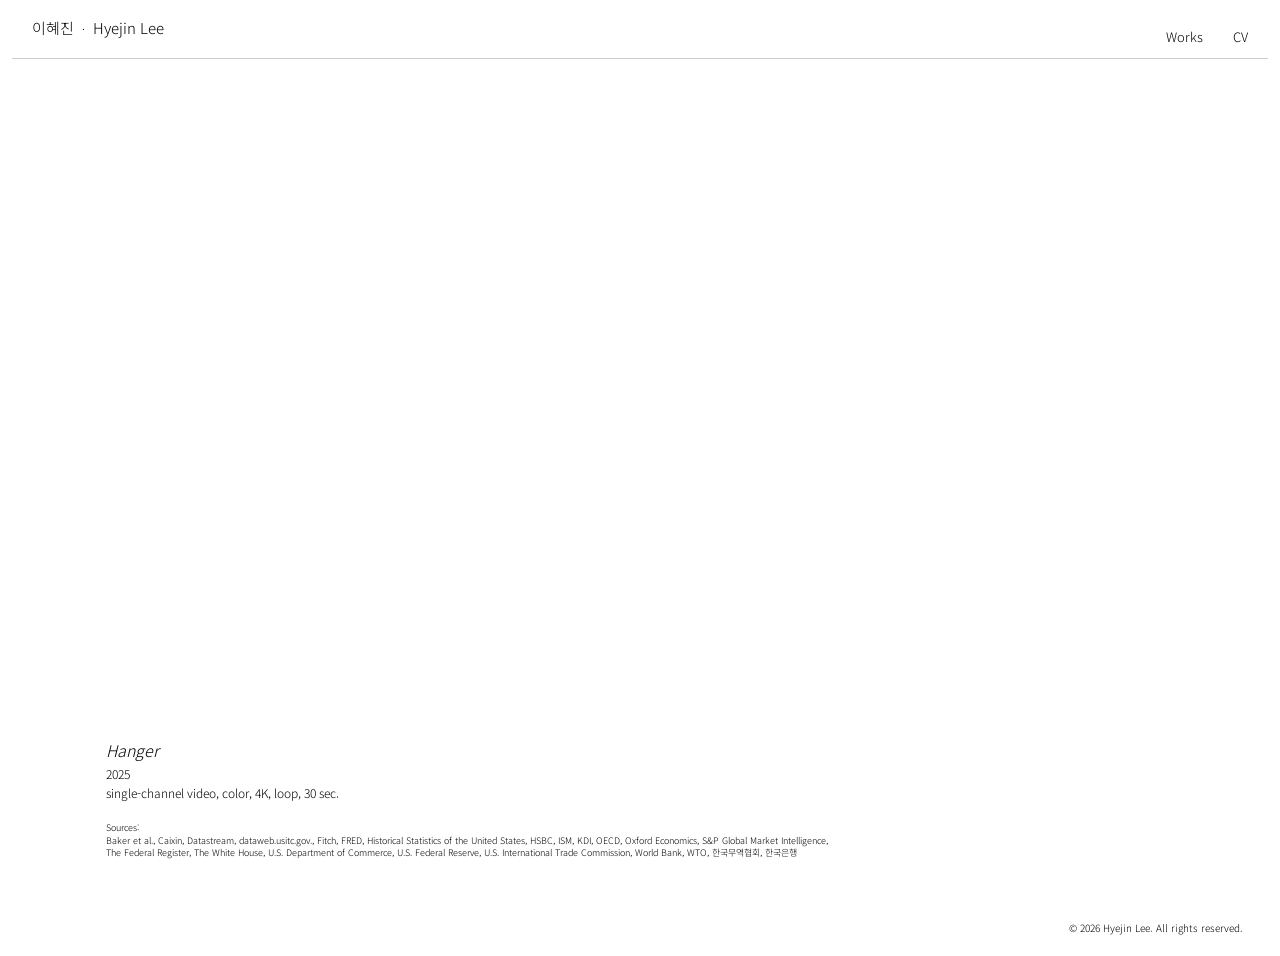
<file: index.html>
<!DOCTYPE html>
<html lang="ko">
<head>
  <!-- Google tag (gtag.js) -->
<script async src="https://www.googletagmanager.com/gtag/js?id=G-56X1NQC2B9"></script>
<script>
  window.dataLayer = window.dataLayer || [];
  function gtag(){dataLayer.push(arguments);}
  gtag('js', new Date());

  gtag('config', 'G-56X1NQC2B9');
</script>
<title>Hyejin Lee</title>
<meta charset="utf-8">
<meta name="viewport" content="width=device-width, initial-scale=1.0">
<meta name="description" content="서울에서 활동하는 시각예술가 이혜진(Hyejin Lee)의 작품 아카이브입니다.">
<link rel="stylesheet" href="styles.css">
</head>

<body>
<div class="page" id="top">
<div class="sidebar">
<h1><a href="index.html">이혜진&nbsp;&nbsp;<span class="logo-dot">·</span>&nbsp;&nbsp;Hyejin Lee</a></h1>
</div>
<nav>
<ul>
  <li><a href="works.html">Works</a></li>
  <li><a href="cv.html">CV</a></li>
</ul>
</nav>
<hr>
<main class="main">

<!-- Hanger -->
<div id="hanger" class="work-row">
  <div class="toggle-group">
    <div class="media-frame media-frame--hanger">
      <div class="frame-panel">
        <iframe src="https://www.youtube.com/embed/K-X99MMkOIk"
          frameborder="0" allowfullscreen loading="lazy"
          title="Hanger 작품 영상"></iframe>
      </div>
    </div>
  </div>
  <p class="work-caption">
    <span class="work-title">Hanger</span><br>
    2025<br>
    single-channel video, color, 4K, loop, 30 sec.
    <span class="source-note">Sources:<br>
    Baker et al., Caixin, Datastream, dataweb.usitc.gov., Fitch, FRED, Historical Statistics of the United
    States, HSBC, ISM, KDI, OECD, Oxford Economics, S&P Global Market Intelligence,<br> The Federal
    Register, The White House, U.S. Department of Commerce, U.S. Federal Reserve, U.S. International
    Trade Commission, World Bank, WTO, 한국무역협회, 한국은행</span>
  </p>
</div>

</main>

<footer class="site-footer">© <span id="copyright-year">2026</span> Hyejin Lee. All rights reserved.</footer>

</div>

<script>
  document.getElementById('copyright-year').textContent = new Date().getFullYear();
</script>

</body>
</html>
</file>
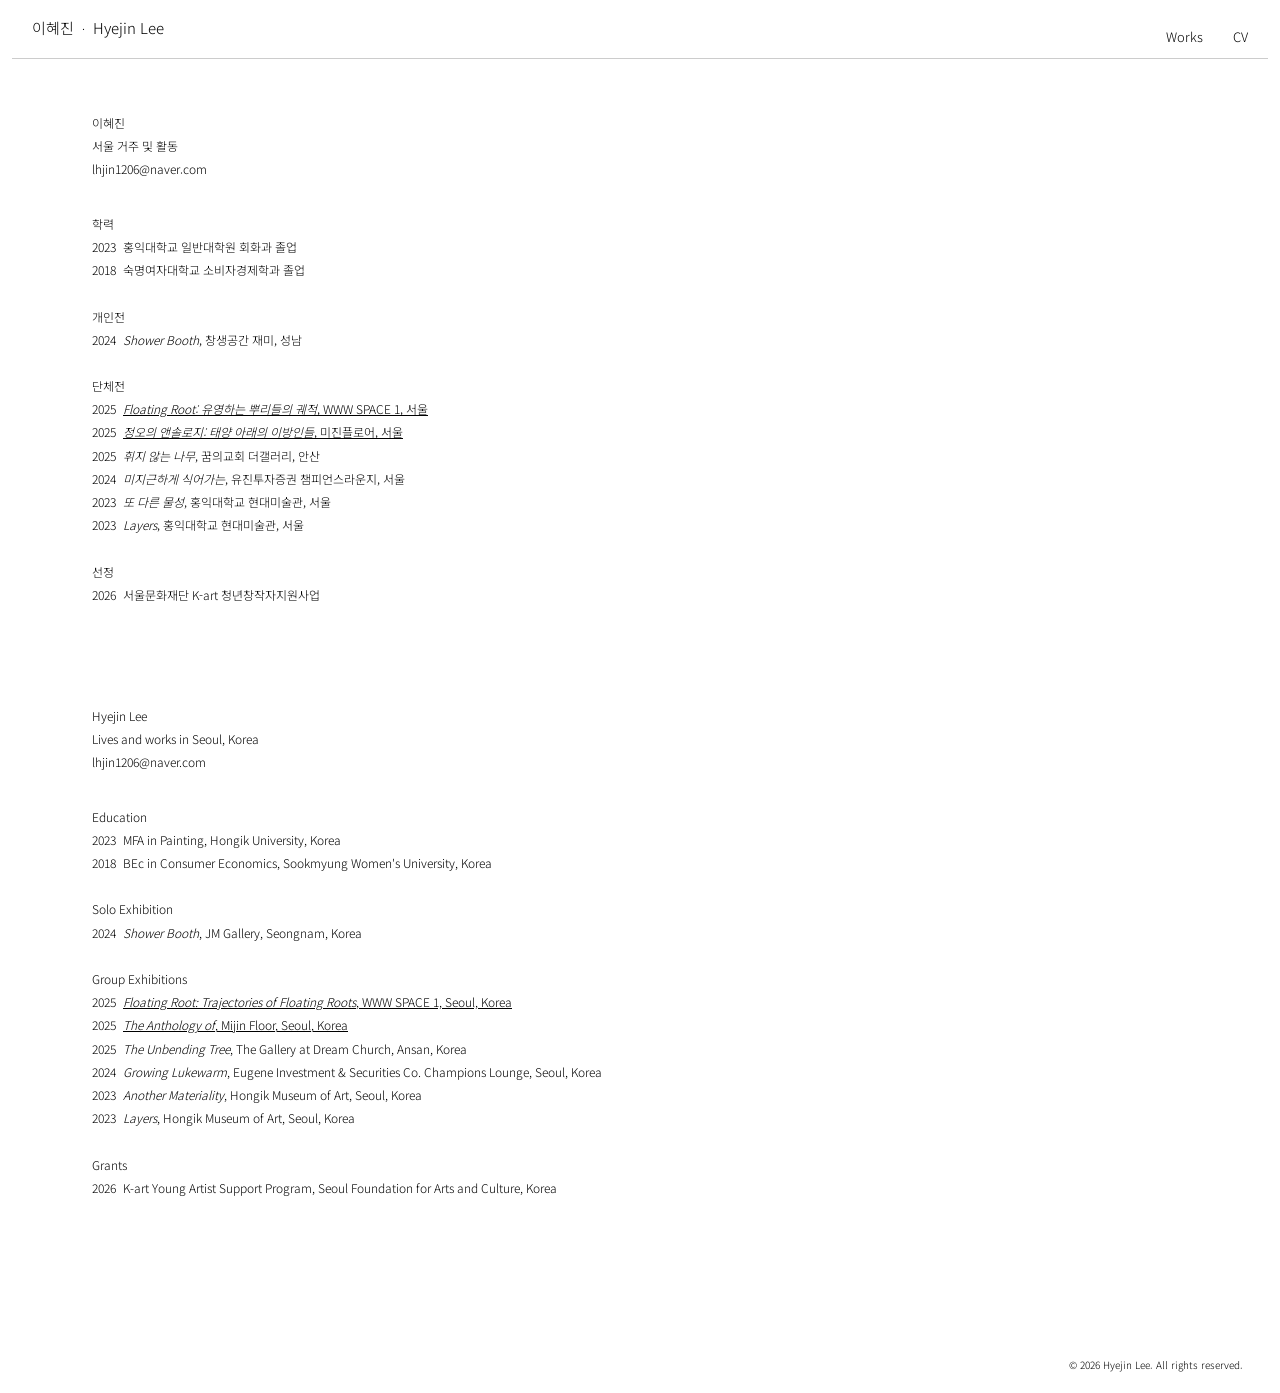
<file: cv.html>
<!DOCTYPE html>
<html lang="ko">
<head>
<title>Hyejin Lee — CV</title>
<meta charset="utf-8">
<meta name="viewport" content="width=device-width, initial-scale=1.0">
<meta name="description" content="시각예술가 이혜진(Hyejin Lee)의 학력, 전시 이력, 선정 내역을 정리한 CV 페이지입니다.">
<link rel="stylesheet" href="styles.css">
</head>

<body>
<div class="page">
<div class="sidebar">
<h1><a href="index.html">이혜진&nbsp;&nbsp;<span class="logo-dot">·</span>&nbsp;&nbsp;Hyejin Lee</a></h1>
</div>
<nav>
<ul>
  <li><a href="works.html">Works</a></li>
  <li><a href="cv.html">CV</a></li>
</ul>
</nav>
<hr>
<main class="main">
<div class="cv-content">

<section lang="ko">
  <p class="cv-intro">
    이혜진<br>
    서울 거주 및 활동<br>
    <a href="mailto:lhjin1206@naver.com">lhjin1206@naver.com</a>
  </p>
  <br>
  <h2>학력</h2>
  <ul class="cv-list">
    <li><span class="cv-year">2023</span> 홍익대학교 일반대학원 회화과 졸업</li>
    <li><span class="cv-year">2018</span> 숙명여자대학교 소비자경제학과 졸업</li>
  </ul>
  <br>
  <h2>개인전</h2>
  <ul class="cv-list">
    <li><span class="cv-year">2024</span> <i>Shower Booth</i>, 창생공간 재미, 성남</li>
  </ul>
  <br>
  <h2>단체전</h2>
  <ul class="cv-list">
    <li><span class="cv-year">2025</span> <a href="https://adocs.co/books/mapo-layers/" target="_blank" rel="noopener"><i>Floating Root: 유영하는 뿌리들의 궤적</i>, WWW SPACE 1, 서울</a></li>
    <li><span class="cv-year">2025</span> <a href="https://adocs.co/books/anthology_noon-midnight/" target="_blank" rel="noopener"><i>정오의 앤솔로지: 태양 아래의 이방인들</i>, 미진플로어, 서울</a></li>
    <li><span class="cv-year">2025</span> <i>휘지 않는 나무</i>, 꿈의교회 더갤러리, 안산</li>
    <li><span class="cv-year">2024</span> <i>미지근하게 식어가는</i>, 유진투자증권 챔피언스라운지, 서울</li>
    <li><span class="cv-year">2023</span> <i>또 다른 물성</i>, 홍익대학교 현대미술관, 서울</li>
    <li><span class="cv-year">2023</span> <i>Layers</i>, 홍익대학교 현대미술관, 서울</li>
  </ul>
  <br>
  <h2>선정</h2>
  <ul class="cv-list">
    <li><span class="cv-year">2026</span> 서울문화재단 K-art 청년창작자지원사업</li>
  </ul>
</section>

<section lang="en" class="cv-section--en">
  <p class="cv-intro">
    Hyejin Lee<br>
    Lives and works in Seoul, Korea<br>
    <a href="mailto:lhjin1206@naver.com">lhjin1206@naver.com</a>
  </p>
  <br>
  <h2>Education</h2>
  <ul class="cv-list">
    <li><span class="cv-year">2023</span> MFA in Painting, Hongik University, Korea</li>
    <li><span class="cv-year">2018</span> BEc in Consumer Economics, Sookmyung Women's University, Korea</li>
  </ul>
  <br>
  <h2>Solo Exhibition</h2>
  <ul class="cv-list">
    <li><span class="cv-year">2024</span> <i>Shower Booth</i>, JM Gallery, Seongnam, Korea</li>
  </ul>
  <br>
  <h2>Group Exhibitions</h2>
  <ul class="cv-list">
    <li><span class="cv-year">2025</span> <a href="https://adocs.co/books/mapo-layers/" target="_blank" rel="noopener"><i>Floating Root: Trajectories of Floating Roots</i>, WWW SPACE 1, Seoul, Korea</a></li>
    <li><span class="cv-year">2025</span> <a href="https://adocs.co/books/anthology_noon-midnight/" target="_blank" rel="noopener"><i>The Anthology of</i>, Mijin Floor, Seoul, Korea</a></li>
    <li><span class="cv-year">2025</span> <i>The Unbending Tree</i>, The Gallery at Dream Church, Ansan, Korea</li>
    <li><span class="cv-year">2024</span> <i>Growing Lukewarm</i>, Eugene Investment &amp; Securities Co. Champions Lounge, Seoul, Korea</li>
    <li><span class="cv-year">2023</span> <i>Another Materiality</i>, Hongik Museum of Art, Seoul, Korea</li>
    <li><span class="cv-year">2023</span> <i>Layers</i>, Hongik Museum of Art, Seoul, Korea</li>
  </ul>
  <br>
  <h2>Grants</h2>
  <ul class="cv-list">
    <li><span class="cv-year">2026</span> K-art Young Artist Support Program, Seoul Foundation for Arts and Culture, Korea</li>
  </ul>
</section>

</div>

</main>

<footer class="site-footer">© <span id="copyright-year">2026</span> Hyejin Lee. All rights reserved.</footer>

</div>

<script>
  document.getElementById('copyright-year').textContent = new Date().getFullYear();
</script>

</body>
</html>
</file>
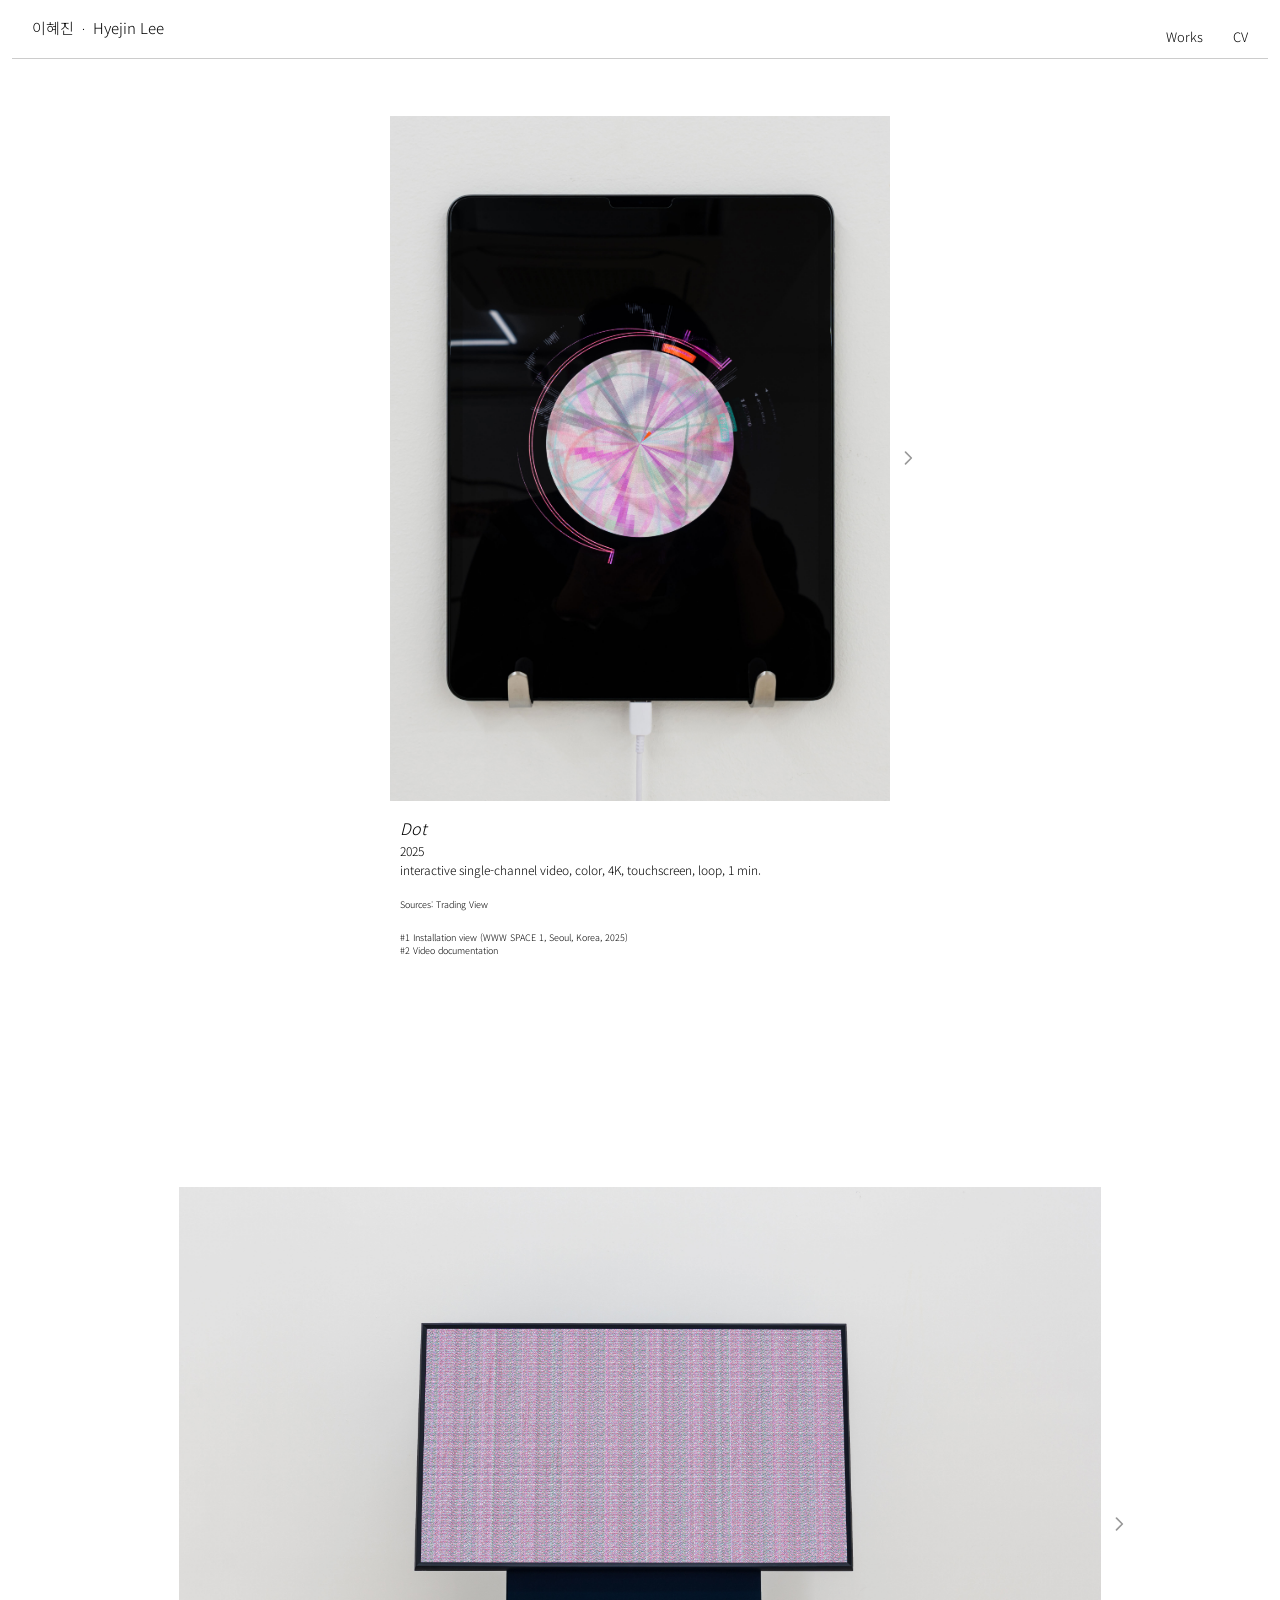
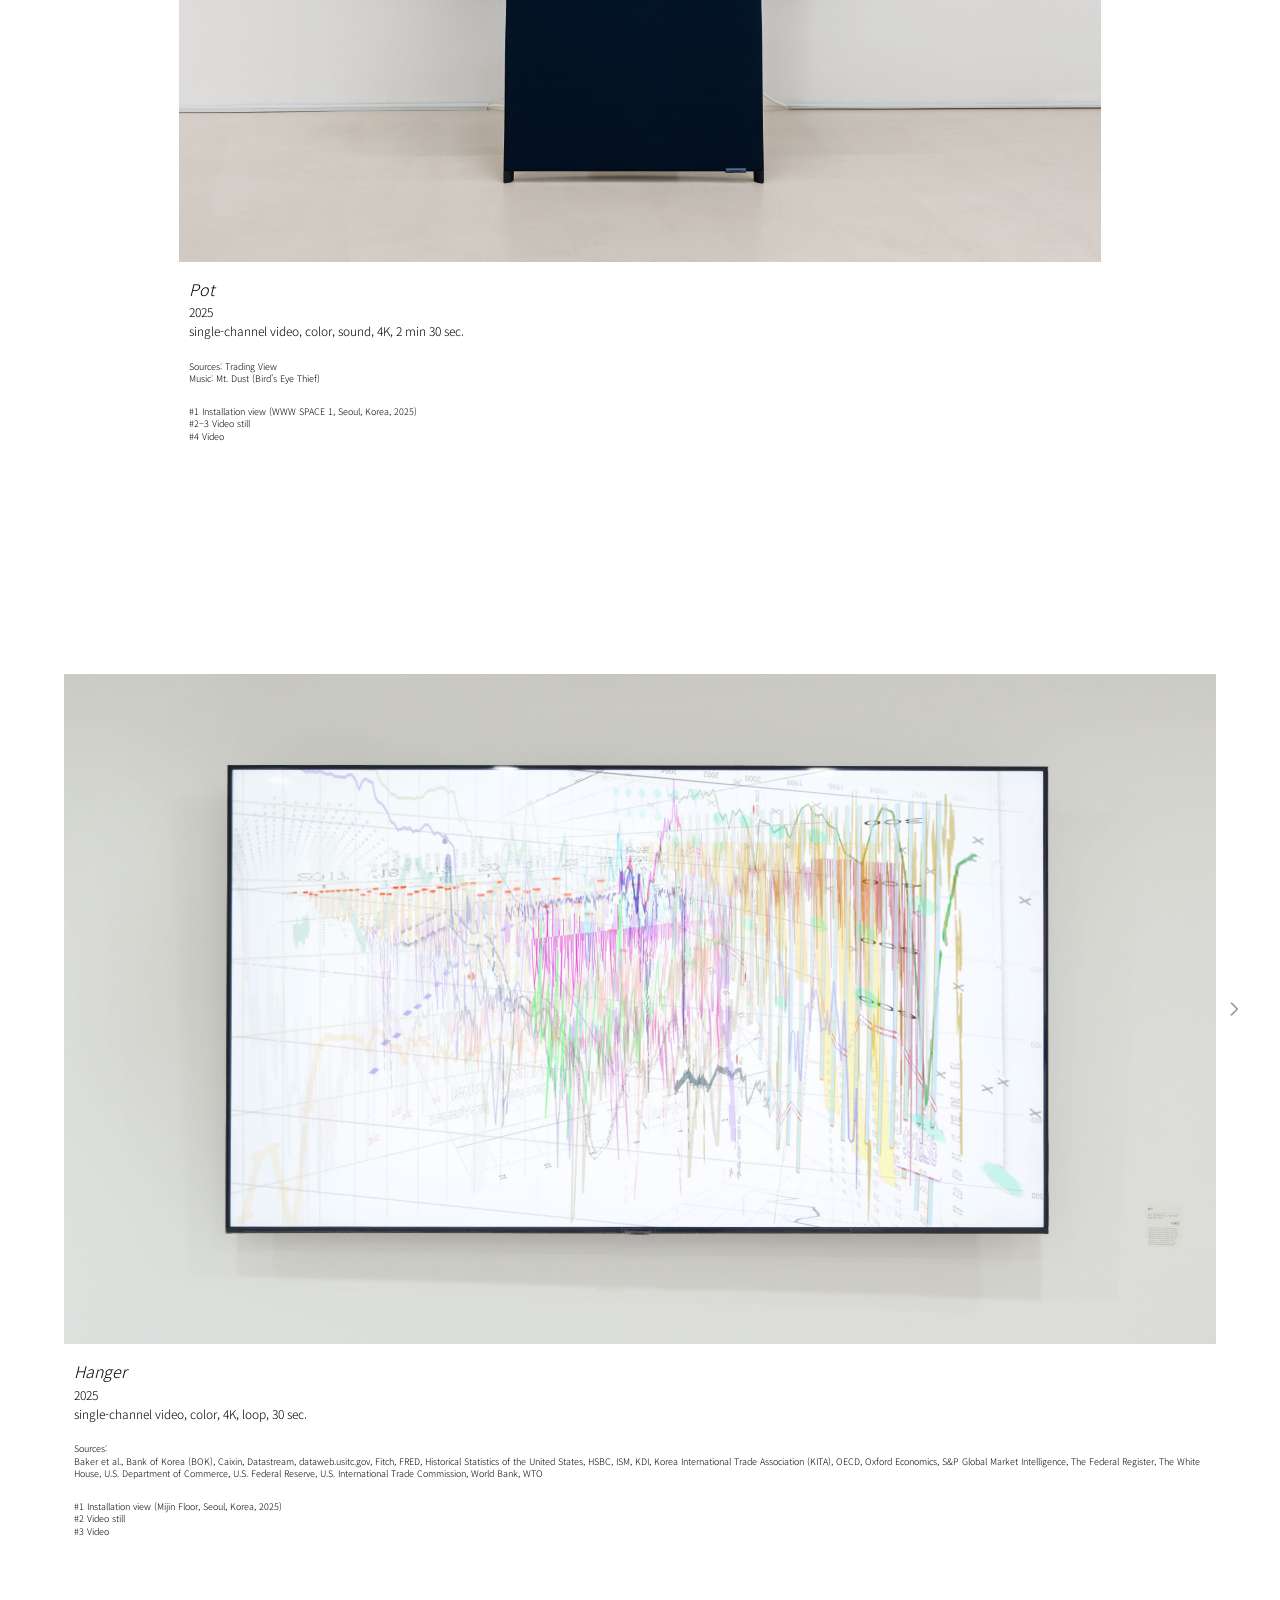
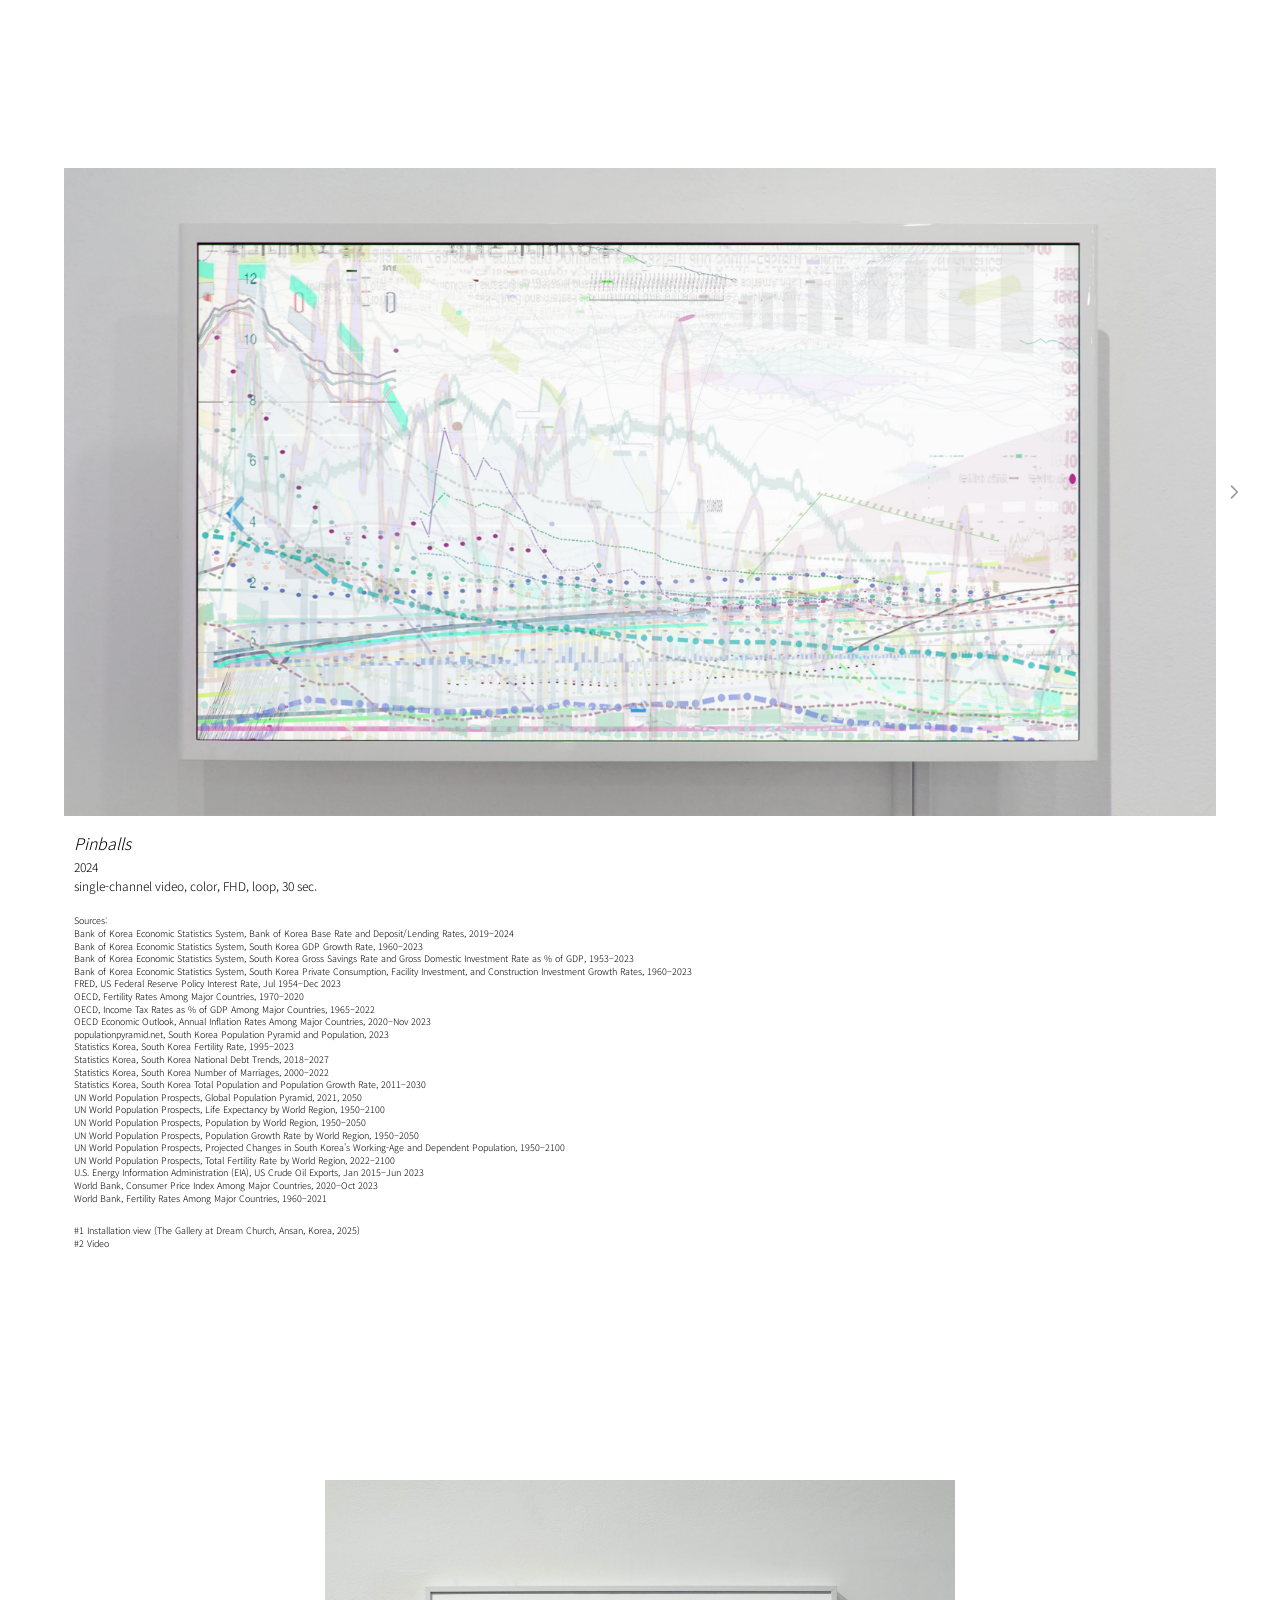
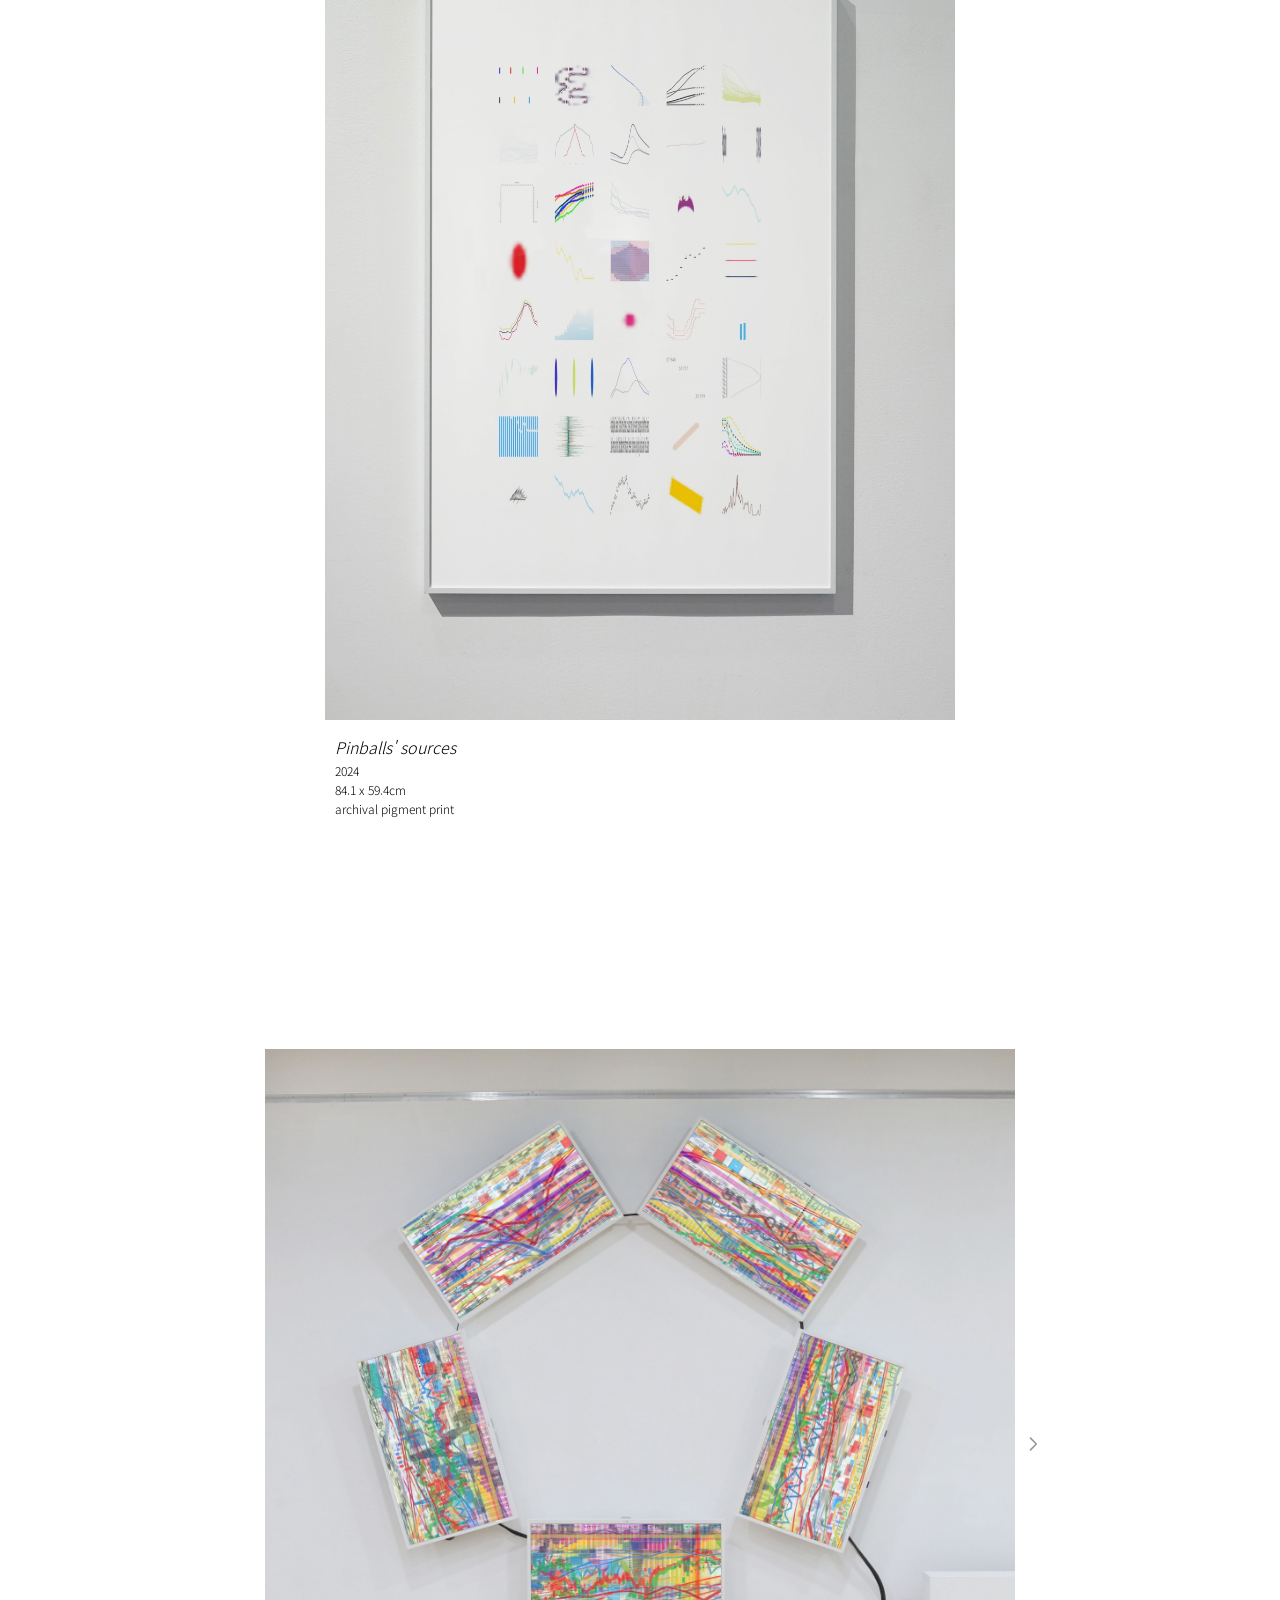
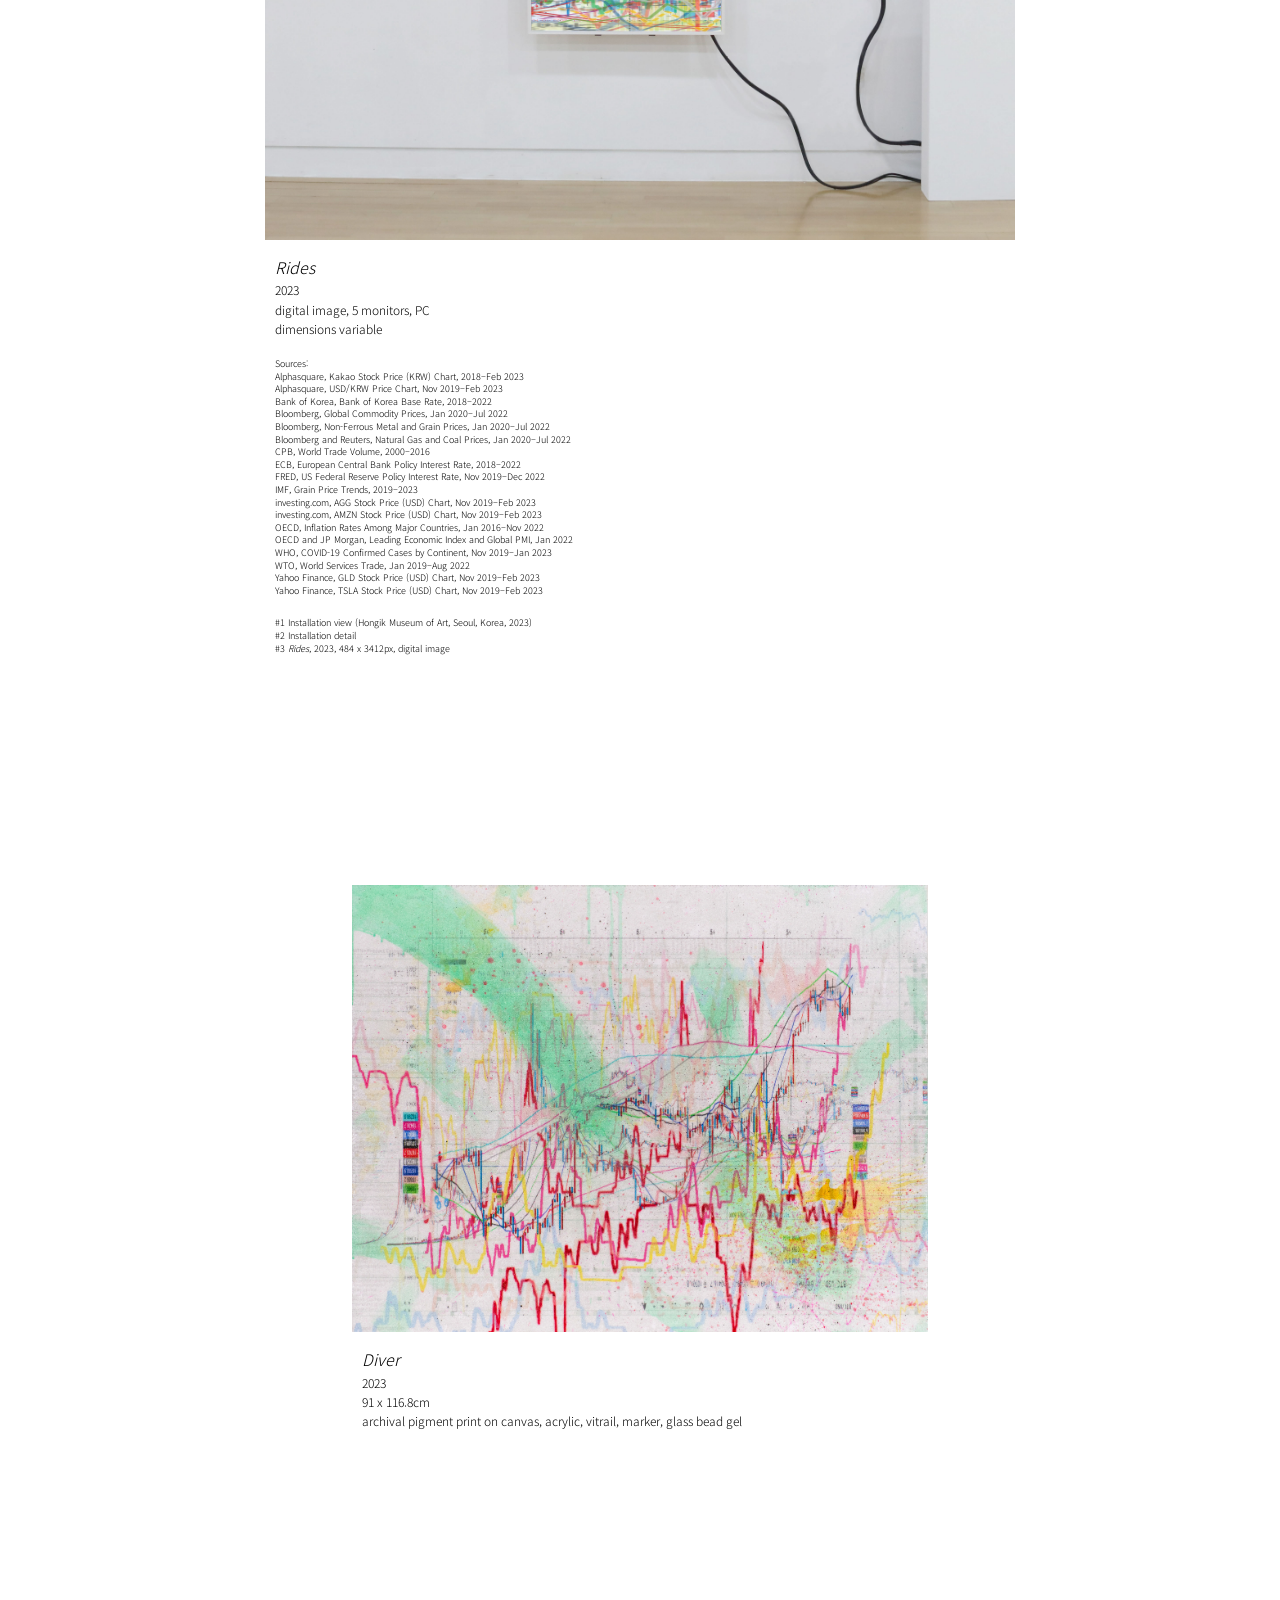
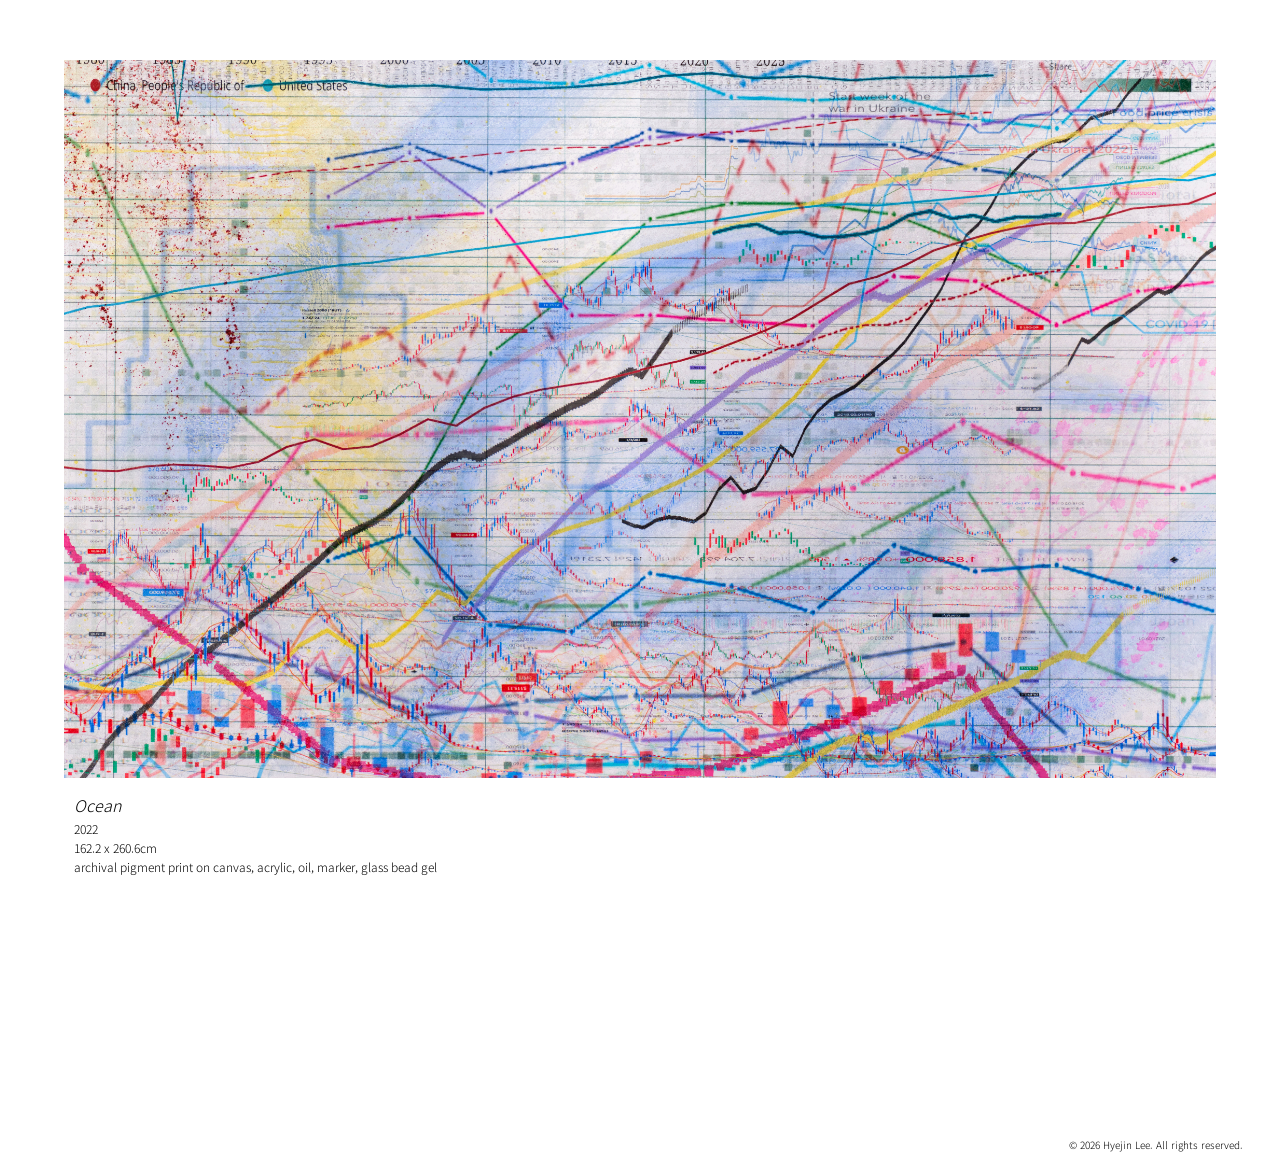
<file: works.html>
<!DOCTYPE html>
<html lang="ko">
<head>
<title>Hyejin Lee — Works</title>
<meta charset="utf-8">
<meta name="viewport" content="width=device-width, initial-scale=1.0">
<meta name="description" content="서울에서 활동하는 시각예술가 이혜진(Hyejin Lee)의 작품 아카이브입니다.">
<link rel="stylesheet" href="styles.css">
</head>

<body>
<div class="page">
<div class="sidebar">
<h1><a href="index.html">이혜진&nbsp;&nbsp;<span class="logo-dot">·</span>&nbsp;&nbsp;Hyejin Lee</a></h1>
</div>
<nav>
<ul>
  <li><a href="works.html">Works</a></li>
  <li><a href="cv.html">CV</a></li>
</ul>
</nav>
<hr>
<main class="main">

<!-- Dot -->
<div id="dot" class="work-row">
  <div class="toggle-group">
    <button id="dotLeftArrow" class="nav-arrow" style="visibility: hidden;"
      onclick="carouselPrev('dot', 2)" aria-label="이전 이미지/영상">
      <svg width="20" height="20" viewBox="0 0 24 24" fill="none" stroke="#999" stroke-width="2" stroke-linecap="round" stroke-linejoin="round"><path d="M15 5l-7 7 7 7"/></svg>
    </button>
    <div class="media-frame media-frame--dot">
      <div id="dotPanel1" class="frame-panel">
        <img src="images/Dot.jpg" alt="Dot 작품 스틸 이미지" onerror="this.classList.add('img-load-error')">
      </div>
      <div id="dotPanel2" class="frame-panel" style="display: none;">
        <iframe data-src="https://www.youtube.com/embed/Cwh9pcBUIvI"
          frameborder="0" allowfullscreen
          title="Dot 작품 영상"></iframe>
      </div>
    </div>
    <button id="dotRightArrow" class="nav-arrow" style="visibility: visible;"
      onclick="carouselNext('dot', 2)" aria-label="다음 이미지/영상">
      <svg width="20" height="20" viewBox="0 0 24 24" fill="none" stroke="#999" stroke-width="2" stroke-linecap="round" stroke-linejoin="round"><path d="M9 5l7 7-7 7"/></svg>
    </button>
  </div>
  <p class="work-caption">
    <span class="work-title">Dot</span><br>
    2025<br>
    interactive single-channel video, color, 4K, touchscreen, loop, 1 min.
    <span class="source-note">Sources: Trading View</span>
    <span class="image-legend">#1 Installation view (WWW SPACE 1, Seoul, Korea, 2025)<br>
    #2 Video documentation</span>
  </p>
</div>

<!-- Pot -->
<div id="pot" class="work-row work-row--spaced">
  <div class="toggle-group">
    <button id="potLeftArrow" class="nav-arrow" style="visibility: hidden;"
      onclick="carouselPrev('pot', 4)" aria-label="이전 이미지/영상">
      <svg width="20" height="20" viewBox="0 0 24 24" fill="none" stroke="#999" stroke-width="2" stroke-linecap="round" stroke-linejoin="round"><path d="M15 5l-7 7 7 7"/></svg>
    </button>
    <div class="frame-strip frame-strip--pot">
      <div id="potPanel1">
        <img src="images/Pot_1.jpg" alt="Pot 작품 이미지 1" onerror="this.classList.add('img-load-error')">
      </div>
      <div id="potPanel2" style="display: none;">
        <img src="images/Pot_2.jpg" alt="Pot 작품 이미지 2" onerror="this.classList.add('img-load-error')">
      </div>
      <div id="potPanel3" style="display: none;">
        <img src="images/Pot_3.jpg" alt="Pot 작품 이미지 3" onerror="this.classList.add('img-load-error')">
      </div>
      <div id="potPanel4" style="display: none;">
        <iframe data-src="https://www.youtube.com/embed/o3vIJO6KR0U"
          frameborder="0" allowfullscreen
          title="Pot 작품 영상"></iframe>
      </div>
    </div>
    <button id="potRightArrow" class="nav-arrow" style="visibility: visible;"
      onclick="carouselNext('pot', 4)" aria-label="다음 이미지/영상">
      <svg width="20" height="20" viewBox="0 0 24 24" fill="none" stroke="#999" stroke-width="2" stroke-linecap="round" stroke-linejoin="round"><path d="M9 5l7 7-7 7"/></svg>
    </button>
  </div>
  <p class="work-caption">
    <span class="work-title">Pot</span><br>
    2025<br>
    single-channel video, color, sound, 4K, 2 min 30 sec.
    <span class="source-note">Sources: Trading View<br>
    Music: Mt. Dust (Bird's Eye Thief)</span>
    <span class="image-legend">#1 Installation view (WWW SPACE 1, Seoul, Korea, 2025)<br>
    #2–3 Video still<br>
    #4 Video</span>
  </p>
</div>

<!-- Hanger -->
<div id="hanger" class="work-row work-row--spaced">
  <div class="toggle-group">
    <button id="hangerLeftArrow" class="nav-arrow" style="visibility: hidden;"
      onclick="carouselPrev('hanger', 3)" aria-label="이전 이미지/영상">
      <svg width="20" height="20" viewBox="0 0 24 24" fill="none" stroke="#999" stroke-width="2" stroke-linecap="round" stroke-linejoin="round"><path d="M15 5l-7 7 7 7"/></svg>
    </button>
    <div class="frame-strip frame-strip--hanger">
      <div id="hangerPanel1">
        <img src="images/Hanger_1.jpg" alt="Hanger 설치 사진" onerror="this.classList.add('img-load-error')">
      </div>
      <div id="hangerPanel2" style="display: none;">
        <img src="images/Hanger_2.jpg" alt="Hanger 작품 스틸 이미지" onerror="this.classList.add('img-load-error')">
      </div>
      <div id="hangerPanel3" style="display: none;">
        <iframe data-src="https://www.youtube.com/embed/K-X99MMkOIk"
          frameborder="0" allowfullscreen
          title="Hanger 작품 영상"></iframe>
      </div>
    </div>
    <button id="hangerRightArrow" class="nav-arrow" style="visibility: visible;"
      onclick="carouselNext('hanger', 3)" aria-label="다음 이미지/영상">
      <svg width="20" height="20" viewBox="0 0 24 24" fill="none" stroke="#999" stroke-width="2" stroke-linecap="round" stroke-linejoin="round"><path d="M9 5l7 7-7 7"/></svg>
    </button>
  </div>
  <p class="work-caption">
    <span class="work-title">Hanger</span><br>
    2025<br>
    single-channel video, color, 4K, loop, 30 sec.
    <span class="source-note">Sources:<br>
    Baker et al., Bank of Korea (BOK), Caixin, Datastream, dataweb.usitc.gov, Fitch, FRED, Historical Statistics of the United States, HSBC, ISM, KDI, Korea International Trade Association (KITA), OECD, Oxford Economics, S&P Global Market Intelligence, The Federal Register, The White House, U.S. Department of Commerce, U.S. Federal Reserve, U.S. International Trade Commission, World Bank, WTO</span>
    <span class="image-legend">#1 Installation view (Mijin Floor, Seoul, Korea, 2025)<br>
    #2 Video still<br>
    #3 Video</span>
  </p>
</div>

<!-- 이미지 + 캡션 블록들 -->
<div id="pinballs" class="work-row work-block--image">
  <div class="toggle-group">
    <button id="pinballsLeftArrow" class="nav-arrow" style="visibility: hidden;"
      onclick="carouselPrev('pinballs', 2)" aria-label="이전 이미지/영상">
      <svg width="20" height="20" viewBox="0 0 24 24" fill="none" stroke="#999" stroke-width="2" stroke-linecap="round" stroke-linejoin="round"><path d="M15 5l-7 7 7 7"/></svg>
    </button>
    <div class="frame-strip frame-strip--pinballs">
      <div id="pinballsPanel1">
        <img src="images/Pinballs.jpg" alt="Pinballs 작품 이미지" onerror="this.classList.add('img-load-error')">
      </div>
      <div id="pinballsPanel2" style="display: none;">
        <iframe data-src="https://www.youtube.com/embed/xiSm0jivmpk?si=vfYWqDEqrThDwiCI"
          title="Pinballs 작품 영상" frameborder="0"
          allow="accelerometer; autoplay; clipboard-write; encrypted-media; gyroscope; picture-in-picture; web-share"
          referrerpolicy="strict-origin-when-cross-origin" allowfullscreen></iframe>
      </div>
    </div>
    <button id="pinballsRightArrow" class="nav-arrow" style="visibility: visible;"
      onclick="carouselNext('pinballs', 2)" aria-label="다음 이미지/영상">
      <svg width="20" height="20" viewBox="0 0 24 24" fill="none" stroke="#999" stroke-width="2" stroke-linecap="round" stroke-linejoin="round"><path d="M9 5l7 7-7 7"/></svg>
    </button>
  </div>
  <p class="work-caption">
    <span class="work-title">Pinballs</span><br>
    2024<br>
    single-channel video, color, FHD, loop, 30 sec. 
    <span class="source-list">Sources:<br>
    Bank of Korea Economic Statistics System, Bank of Korea Base Rate and Deposit/Lending Rates, 2019–2024<br>
    Bank of Korea Economic Statistics System, South Korea GDP Growth Rate, 1960–2023<br>
    Bank of Korea Economic Statistics System, South Korea Gross Savings Rate and Gross Domestic Investment Rate as % of GDP, 1953–2023<br>
    Bank of Korea Economic Statistics System, South Korea Private Consumption, Facility Investment, and Construction Investment Growth Rates, 1960–2023<br>
    FRED, US Federal Reserve Policy Interest Rate, Jul 1954–Dec 2023<br>
    OECD, Fertility Rates Among Major Countries, 1970–2020<br>
    OECD, Income Tax Rates as % of GDP Among Major Countries, 1965–2022<br>
    OECD Economic Outlook, Annual Inflation Rates Among Major Countries, 2020–Nov 2023<br>
    populationpyramid.net, South Korea Population Pyramid and Population, 2023<br>
    Statistics Korea, South Korea Fertility Rate, 1995–2023<br>
    Statistics Korea, South Korea National Debt Trends, 2018–2027<br>
    Statistics Korea, South Korea Number of Marriages, 2000–2022<br>
    Statistics Korea, South Korea Total Population and Population Growth Rate, 2011–2030<br>
    UN World Population Prospects, Global Population Pyramid, 2021, 2050<br>
    UN World Population Prospects, Life Expectancy by World Region, 1950–2100<br>
    UN World Population Prospects, Population by World Region, 1950–2050<br>
    UN World Population Prospects, Population Growth Rate by World Region, 1950–2050<br>
    UN World Population Prospects, Projected Changes in South Korea's Working-Age and Dependent Population, 1950–2100<br>
    UN World Population Prospects, Total Fertility Rate by World Region, 2022–2100<br>
    U.S. Energy Information Administration (EIA), US Crude Oil Exports, Jan 2015–Jun 2023<br>
    World Bank, Consumer Price Index Among Major Countries, 2020–Oct 2023<br>
    World Bank, Fertility Rates Among Major Countries, 1960–2021<br>
   </span>
    <span class="image-legend">#1 Installation view (The Gallery at Dream Church, Ansan, Korea, 2025)<br>
    #2 Video</span>
  </p>
</div>
<div id="pinballs-sources" class="work-row work-block--image">
  <img class="placeholder-image" src="images/Pinballs_sources.jpg" alt="Pinballs' sources 참고 이미지" onerror="this.classList.add('img-load-error')">
  <p class="work-caption">
    <span class="work-title">Pinballs' sources</span><br>
    2024<br>
    84.1 x 59.4cm<br> 
    archival pigment print
  </p>
</div>

<!-- Rides -->
<div id="rides" class="work-row work-block--image">
  <div class="toggle-group">
    <button id="ridesLeftArrow" class="nav-arrow" style="visibility: hidden;"
      onclick="carouselPrev('rides', 3)" aria-label="이전 이미지">
      <svg width="20" height="20" viewBox="0 0 24 24" fill="none" stroke="#999" stroke-width="2" stroke-linecap="round" stroke-linejoin="round"><path d="M15 5l-7 7 7 7"/></svg>
    </button>
    <div class="frame-strip frame-strip--rides">
      <div id="ridesPanel1">
        <img src="images/Rides_1.jpg" alt="Rides 작품 이미지 1" onerror="this.classList.add('img-load-error')">
      </div>
      <div id="ridesPanel2" style="display: none;">
        <img src="images/Rides_2.jpg" alt="Rides 작품 이미지 2" onerror="this.classList.add('img-load-error')">
      </div>
      <div id="ridesPanel3" style="display: none;">
        <img src="images/Rides_3.jpg" alt="Rides 작품 이미지 3" onerror="this.classList.add('img-load-error')">
      </div>
    </div>
    <button id="ridesRightArrow" class="nav-arrow" style="visibility: visible;"
      onclick="carouselNext('rides', 3)" aria-label="다음 이미지">
      <svg width="20" height="20" viewBox="0 0 24 24" fill="none" stroke="#999" stroke-width="2" stroke-linecap="round" stroke-linejoin="round"><path d="M9 5l7 7-7 7"/></svg>
    </button>
  </div>
  <p class="work-caption">
    <span class="work-title">Rides</span><br>
    2023<br>
    digital image, 5 monitors, PC<br>
    dimensions variable
    <span class="source-note">Sources:<br>
    Alphasquare, Kakao Stock Price (KRW) Chart, 2018–Feb 2023<br>
    Alphasquare, USD/KRW Price Chart, Nov 2019–Feb 2023<br>
    Bank of Korea, Bank of Korea Base Rate, 2018–2022<br>
    Bloomberg, Global Commodity Prices, Jan 2020–Jul 2022<br>
    Bloomberg, Non-Ferrous Metal and Grain Prices, Jan 2020–Jul 2022<br>
    Bloomberg and Reuters, Natural Gas and Coal Prices, Jan 2020–Jul 2022<br>
    CPB, World Trade Volume, 2000–2016<br>
    ECB, European Central Bank Policy Interest Rate, 2018–2022<br>
    FRED, US Federal Reserve Policy Interest Rate, Nov 2019–Dec 2022<br>
    IMF, Grain Price Trends, 2019–2023<br>
    investing.com, AGG Stock Price (USD) Chart, Nov 2019–Feb 2023<br>
    investing.com, AMZN Stock Price (USD) Chart, Nov 2019–Feb 2023<br>
    OECD, Inflation Rates Among Major Countries, Jan 2016–Nov 2022<br>
    OECD and JP Morgan, Leading Economic Index and Global PMI, Jan 2022<br>
    WHO, COVID-19 Confirmed Cases by Continent, Nov 2019–Jan 2023<br>
    WTO, World Services Trade, Jan 2019–Aug 2022<br>
    Yahoo Finance, GLD Stock Price (USD) Chart, Nov 2019–Feb 2023<br>
    Yahoo Finance, TSLA Stock Price (USD) Chart, Nov 2019–Feb 2023<br>
    </span>
    <span class="image-legend">#1 Installation view (Hongik Museum of Art, Seoul, Korea, 2023)<br>
    #2 Installation detail<br>
    #3 <em>Rides</em>, 2023, 484 x 3412px, digital image</span>
  </p>
</div>

<div id="diver" class="work-row work-block--image">
  <img class="placeholder-image" src="images/Diver.jpg" alt="Diver 작품 이미지" onerror="this.classList.add('img-load-error')">
  <p class="work-caption">
    <span class="work-title">Diver</span><br>
    2023 <br>
    91 x 116.8cm <br>
    archival pigment print on canvas, acrylic, vitrail, marker, glass bead gel<br>
  </p>
</div>
<div id="ocean" class="work-row work-block--image">
  <img class="placeholder-image" src="images/Ocean.jpg" alt="Ocean 작품 이미지" onerror="this.classList.add('img-load-error')">
  <p class="work-caption">
    <span class="work-title">Ocean</span><br>
    2022 <br>
    162.2 x 260.6cm <br>
    archival pigment print on canvas, acrylic, oil, marker, glass bead gel<br>
  </p>
</div>

</main>

<footer class="site-footer">© <span id="copyright-year">2026</span> Hyejin Lee. All rights reserved.</footer>

</div>

<script>
  /* Hanger, Dot, Pot, Rides 공용 캐러셀
     prefix 예: 'hanger' → hangerPanel1/hangerPanel2/... , hangerLeftArrow, hangerRightArrow
     형태의 id를 그대로 재사용하기 위해 접두어와 총 패널 수만 넘겨받습니다. */
  /* Hanger, Dot, Pot, Rides 공용 캐러셀
     prefix 예: 'hanger' → hangerPanel1/hangerPanel2/... , hangerLeftArrow, hangerRightArrow
     형태의 id를 그대로 재사용하기 위해 접두어와 총 패널 수만 넘겨받습니다.

     아래 전체를 즉시실행함수(IIFE)로 감싸서, carouselState 같은 내부 변수가
     전역(window)에 그대로 노출되지 않도록 합니다. HTML의 onclick="carouselNext(...)"에서
     호출할 수 있도록 carouselNext/carouselPrev 두 함수만 window에 등록합니다. */
  (function () {
    var carouselState = {};

    function carouselShow(prefix, total, n) {
      /* 화살표가 경계에서 숨겨져 있어 보통은 범위를 벗어나지 않지만,
         키보드 조작 등 다른 진입 경로가 생겨도 안전하도록 범위를 고정한다 */
      n = Math.max(1, Math.min(total, n));
      for (var i = 1; i <= total; i++) {
        var panel = document.getElementById(prefix + 'Panel' + i);
        panel.style.display = (i === n) ? 'block' : 'none';
        /* 패널이 실제로 열릴 때만 유튜브 iframe의 src를 주입 (lazy-load).
           보이지 않는 영상들이 미리 로드되어 트래픽을 잡아먹는 것을 방지한다. */
        if (i === n) {
          var iframe = panel.querySelector('iframe[data-src]');
          if (iframe) {
            iframe.src = iframe.getAttribute('data-src');
            iframe.removeAttribute('data-src');
          }
        }
      }
      document.getElementById(prefix + 'LeftArrow').style.visibility = (n === 1) ? 'hidden' : 'visible';
      document.getElementById(prefix + 'RightArrow').style.visibility = (n === total) ? 'hidden' : 'visible';
      carouselState[prefix] = n;
    }

    function carouselNext(prefix, total) {
      carouselShow(prefix, total, (carouselState[prefix] || 1) + 1);
    }
    function carouselPrev(prefix, total) {
      carouselShow(prefix, total, (carouselState[prefix] || 1) - 1);
    }

    window.carouselNext = carouselNext;
    window.carouselPrev = carouselPrev;
  })();

  /* footer 저작권 연도를 매년 손으로 고치지 않도록 현재 연도로 자동 표시 */
  document.getElementById('copyright-year').textContent = new Date().getFullYear();
</script>

</body>
</html>
</file>
<file: styles.css>
@import url('https://fonts.googleapis.com/css2?family=Noto+Sans+KR:wght@300;500&display=swap');

* {
  box-sizing: border-box;
}

html {
  scroll-behavior: smooth;
}

body {
  margin: 0;
  font-family: 'Noto Sans KR', -apple-system, BlinkMacSystemFont, 'Helvetica Neue', Arial, sans-serif;
  font-weight: 300;
  font-size: 12px;
  line-height: 1.6;
}

.page {
  display: grid;
  grid-template-columns: auto 0px 1fr;
  grid-template-rows: auto 10px 1px 32px auto;
  margin: 0 auto;
  padding: 0 12px;
}

.sidebar {
  grid-column: 1;
  grid-row: 1;
  align-self: start;
}

.page > nav {
  grid-column: 3;
  grid-row: 1;
  align-self: end;
}

.page > hr {
  grid-column: 1 / -1;
  grid-row: 3;
  width: 100%;
  margin: 0;
}

.main {
  grid-column: 1 / -1;
  grid-row: 5;
  min-width: 0;
}

a {
  color: black;
  text-decoration: none;
}

.cv-list a {
  text-decoration: underline;
}

h1 {
  font-weight: 300;
  font-size: 15px;
  line-height: 1.4;
  text-align: left;
  margin-top: 17px;
  margin-bottom: 10px;
  margin-right: 10px;
  margin-left: 20px;
}

h1 .logo-dot {
  font-size: 12px;
}

h2 {
  font-weight: 300;
  font-size: 12px;
  margin-top: 4px;
  margin-bottom: 4px;
}

b, strong {
  font-weight: 300;
}

hr {
  border: none;
  height: 0.5px;
  background-color: #ccc;
  margin: 0 0 30px;
}

nav ul {
  list-style: none;
  display: flex;
  justify-content: flex-end;
  gap: 30px;
  margin: 0;
  padding: 0;
  margin-right: 20px;
  font-size: 13px;
}

/* ==========================================================
   작품 페이지 (hyejin-lee.html) 전용 스타일
   이전에는 각 태그에 style="..."로 직접 넣었던 값들을
   여기 클래스로 옮겨서, 값 하나만 바꿔도
   같은 클래스를 쓰는 모든 요소에 한 번에 적용되게 했습니다.
   ========================================================== */

/* 작품 하나의 이미지/영상 폭 (화면을 거의 채우는 크기, 원본 비율 유지)
   caption도 같은 값을 써서 이미지 시작/끝 위치와 텍스트 시작/끝 위치를 맞춘다 */
:root {
  --work-width: min(90vw, 1280px);
  /* Dot, Rides, Pinballs' sources: 데스크탑 기준 가로 길이(예전엔 세로 900px 기준으로 역산한 값).
     실제 높이는 aspect-ratio로 계산되며, 화면이 좁아지면 min(값, 90vw)로 폭도 같이 줄어든다.
     비율은 각각 2371:3246, 3408:3596, 2480:3307 (가로:세로).
     캡션도 같은 값을 써서 이미지 폭과 정확히 맞춘다 */
  --dot-width: 500px;
  --rides-width: 750px;
  --pinballs-sources-width: 630px;
}

/* 작품 한 세트(영상/이미지 + 캡션)를 세로로 배치하는 기본 행
   (미디어/이미지가 위, 캡션이 그 아래, 둘 다 가운데 정렬) */
.work-row {
  display: block;
}

/* 첫화면(index.html) Hanger 영상 위 여백을 조금 더 준다 */
#top #hanger {
  margin-top: 20px;
}

/* works.html 맨 위 작품(Dot)과 hr 사이 간격을 다른 페이지 첫 작품보다 조금 더 넓힌다 */
#dot {
  margin-top: 25px;
}

/* 위쪽 작품과 간격을 둬야 할 때 붙이는 보조 클래스 */
.work-row--spaced {
  margin-top: 230px;
}

/* 이미지만 들어가는 단순 블록 (Pinballs' sources, Rides 등) */
.work-block--image {
  margin-top: 230px;
}

/* 화살표 버튼 + 미디어를 감싸는 그룹
   내용물(화살표+프레임) 크기만큼만 폭을 갖게 해서 margin:auto로 가운데 정렬한다.
   화살표가 프레임 좌우에 같은 폭(20px + gap 8px)으로 붙어 있어서,
   이 그룹을 가운데 정렬하면 안의 프레임도 자동으로 가운데에 온다. */
.toggle-group {
  display: flex;
  align-items: center;
  gap: 8px;
  width: max-content;
  max-width: 100%;
  margin: 0 auto;
}

/* 좌/우 화살표 버튼 공통 스타일 */
.nav-arrow {
  flex: none;
  width: 20px;
  height: 20px;
  border: none;
  background: none;
  cursor: pointer;
  display: flex;
  align-items: center;
  justify-content: center;
  padding: 0;
}

/* 이미지/영상 패널을 순서대로 전환하는 고정 크기 프레임 */
.media-frame {
  position: relative;
  max-width: 100%;
}

.media-frame--hanger {
  width: var(--work-width);
  aspect-ratio: 16 / 9;
}

/* 첫화면(index.html)의 Hanger만 살짝 축소한다.
   works.html의 Hanger(같은 media-frame--hanger 클래스)는 영향받지 않는다 */
#top .media-frame--hanger {
  width: min(85vw, 1180px);
}

.media-frame--dot {
  width: min(var(--dot-width), 90vw);
  aspect-ratio: 2371 / 3246; /* Dot_1_5.png 원본 비율 유지, 화면 폭에 따라 높이도 함께 축소됨 */
  height: auto;
}


.media-frame .frame-panel {
  width: 100%;
  height: 100%;
}

.media-frame .frame-panel img {
  display: block;
  width: 100%;
  height: 100%;
  object-fit: cover;
}

.media-frame .frame-panel iframe {
  display: block;
  width: 100%;
  height: 100%;
  border: 0;
}

/* 캡션(작품명 + 설명) 공통 스타일
   위 이미지/영상과 같은 폭(--work-width)으로 맞추고 가운데 정렬해서,
   텍스트 시작/끝 위치가 이미지 시작/끝 위치와 정확히 같아지게 한다 */
.work-caption {
  width: var(--work-width);
  margin: 15px auto 0;
  padding-left: 10px;
  text-align: left;
}

/* Dot, Rides, Pinballs' sources: 위 이미지 폭(세로 900px 기준으로 역산한 값)에 맞춘다 */
#dot .work-caption {
  width: min(var(--dot-width), 90vw);
}

#rides .work-caption {
  width: min(var(--rides-width), 90vw);
}

#pinballs-sources .work-caption {
  width: min(var(--pinballs-sources-width), 90vw);
}

#diver .work-caption {
  width: calc(var(--work-width) / 2);
}

/* 첫화면 Hanger: 위에서 줄인 영상 폭에 캡션도 맞춘다 */
#top #hanger .work-caption {
  width: min(85vw, 1180px);
}

/* Pot: 첫 번째 사진(Pot_1_1.png)이 가운데 80% 폭으로 들어가 있어서
   프레임 좌우로 10%씩 여백이 생긴다. 캡션도 그 사진이 시작되는
   지점에서 시작하도록, 다른 캡션과 같은 10px 들여쓰기를 더해서 맞춘다 */
#pot .work-caption {
  padding-left: calc(var(--work-width) * 0.1 + 10px);
}

.work-title {
  font-size: 16px;
  font-style: italic;
}

/* 작품명+캡션과 출처 사이에 한 줄 정도 여백을 둔다 */
.source-note {
  display: block;
  margin-top: 20px;
  font-size: 9px;
  line-height: 1.4;
}

/* 이미지/영상 번호 설명(예: Pot의 #1~#4 안내), 캡션 안에서 오른쪽 정렬 */
.image-legend {
  display: block;
  margin-top: 20px;
  font-size: 9px;
  line-height: 1.4;
}

/* 출처 목록이 긴 캡션(예: Pinballs)에 쓰는 작은 글씨 목록 */
.source-list {
  display: block;
  margin-top: 20px;
  font-size: 9px;
  line-height: 1.4;
}

/* Pot, Rides: 폭 고정, 높이는 이미지 비율에 맞춰 자동으로 늘어나는 슬라이드 프레임 */
.frame-strip {
  max-width: 100%;
}

.frame-strip img {
  display: block;
  width: 100%;
  height: auto;
}

.frame-strip iframe {
  display: block;
  width: 100%;
  aspect-ratio: 16 / 9;
  border: 0;
}

/* Pot: 프레임 자체를 사진 실제 크기(--work-width의 80%)로 줄여서
   화살표가 이미지 바로 옆(Dot과 동일한 gap 8px)에 붙도록 한다.
   프레임 폭이 이미 사진 크기와 같으므로 내부 img/iframe은 100%로 채운다 */
.frame-strip--pot {
  width: calc(var(--work-width) * 0.8);
}

/* Rides: 프레임 높이를 900px로 고정하고 Rides_1 이미지 비율(3408x3596)에 맞춰
   가로 길이를 역산해서, Rides_3(가로로 긴 이미지)로 넘어가도 프레임 크기가 유지되도록 함 */
.frame-strip--rides {
  width: min(var(--rides-width), 90vw);
  aspect-ratio: 3408 / 3596; /* 원본 비율 유지, 화면 폭에 따라 높이도 함께 축소됨 */
  overflow: hidden;
}

.frame-strip--rides > div {
  height: 100%;
}

.frame-strip--rides img {
  width: 100%;
  height: 100%;
  object-fit: contain;
}

/* Rides 세 번째 이미지(Rides_3, 파노라마 형태)만 가로 1000px로 확대.
   aspect-ratio는 다른 패널(3408/3596)보다 낮춰서(5/3) 상하단 여백(letterbox)을
   줄이되, 이미지 자체 비율(3412:484)만큼 완전히 딱 맞추지는 않고 약간의 여백을 남긴다.
   :has()로 ridesPanel3가 display:block(현재 보여지는 패널)일 때만 프레임 크기를 덮어쓴다 */
.frame-strip--rides:has(#ridesPanel3[style*="block"]) {
  width: min(1000px, 90vw);
  aspect-ratio: 5 / 3;
}

.frame-strip--pinballs {
  width: var(--work-width);
}

/* works.html의 Hanger: 프레임 폭을 첫 번째 사진과 같은 --work-width로 고정하고,
   각 패널(사진/영상)은 자기 원본 비율대로 높이가 자동으로 정해지게 한다
   (Pot과 동일한 방식). index.html의 Hanger는 media-frame--hanger를 그대로 써서
   영향받지 않는다 */
.frame-strip--hanger {
  width: var(--work-width);
}

/* Pinballs 이미지를 유튜브 영상과 같은 16:9 비율로 상/하단 크롭 */
#pinballsPanel1 {
  aspect-ratio: 16 / 9;
  overflow: hidden;
}

#pinballsPanel1 img {
  height: 100%;
  object-fit: cover;
}

/* 단순 참고/플레이스홀더 이미지 (Pinballs' sources, Diver, Ocean)
   다른 작품들과 같은 폭(--work-width)으로 맞추고 가운데 정렬한다 */
.placeholder-image {
  display: block;
  margin: 0 auto;
  width: var(--work-width);
}

/* Pinballs' sources: 세로 길이를 900px로 제한 (원본 비율 유지, 위 --pinballs-sources-width 참고) */
#pinballs-sources .placeholder-image {
  width: min(var(--pinballs-sources-width), 90vw);
  aspect-ratio: 2480 / 3307; /* 원본 비율 유지, 화면 폭에 따라 높이도 함께 축소됨 */
  height: auto;
}

/* Diver: 가로 길이를 기존(--work-width)의 절반으로 축소 (원본 비율 유지, height는 auto) */
#diver .placeholder-image {
  width: calc(var(--work-width) / 2);
}

/* 이미지 로드 실패 시(파일명 오타, 파일 누락 등) 빈 자리로 남지 않고
   회색 박스로 표시해서 문제가 있다는 걸 바로 알아볼 수 있게 한다.
   (onerror로 이 클래스를 추가하면 적용됨, hyejin-lee.html의 script 참고) */
.img-load-error {
  background-color: #eee;
  min-height: 120px;
}

/* 저작권 문구: 본문보다 작고 옅게, 페이지 맨 아래 오른쪽 정렬
   grid-column을 지정해서 사이드바 칸이 아니라 페이지 전체 폭을 차지하게 하고,
   grid-row을 .main(5번 행) 다음인 6번째 행으로 명시해서 자동 배치로 인해
   위쪽의 빈 10px 행(2번 행)에 배치되는 것을 방지한다 */
.site-footer {
  grid-column: 1 / -1;
  grid-row: 6;
  text-align: right;
  font-size: 10px;
  color: black;
  margin: 60px 25px 20px 0;
}

/* CV 페이지: 본문 텍스트가 사이드바 로고 "Hyejin"의 'j' 시작 위치에서 시작하도록 들여쓰기
   (h1 margin-left 15px + "Hye" 텍스트 폭 29px = 44px)
   맨 아래는 100px 여백을 둔다 */
.cv-content {
  margin-top: 20px;
  margin-left: 80px;
  margin-bottom: 100px;
}

/* 이름/거주지/이메일 등 소개 줄 (국문/영문 공통)
   .cv-list li의 줄 간격(line-height 19.2px + margin-bottom 4px = 23.2px)과
   똑같이 맞추기 위해 line-height를 23.2px로 지정한다 */
.cv-intro {
  margin: 0 0 10px;
  line-height: 23.2px;
}

/* 학력/전시/선정 등 항목 리스트 (스크린리더가 항목을 하나씩 읽도록 ul로 구성) */
.cv-list {
  list-style: none;
  margin: 0;
  padding: 0;
}

.cv-list li {
  margin-bottom: 4px;
}

.cv-year {
  margin-right: 4px;
}

/* 영문 섹션과 국문 섹션 사이 여백 */
.cv-section--en {
  margin-top: 100px;
}

/* Ocean 아래 여백 */
#ocean {
  margin-bottom: 200px;
}
</file>
